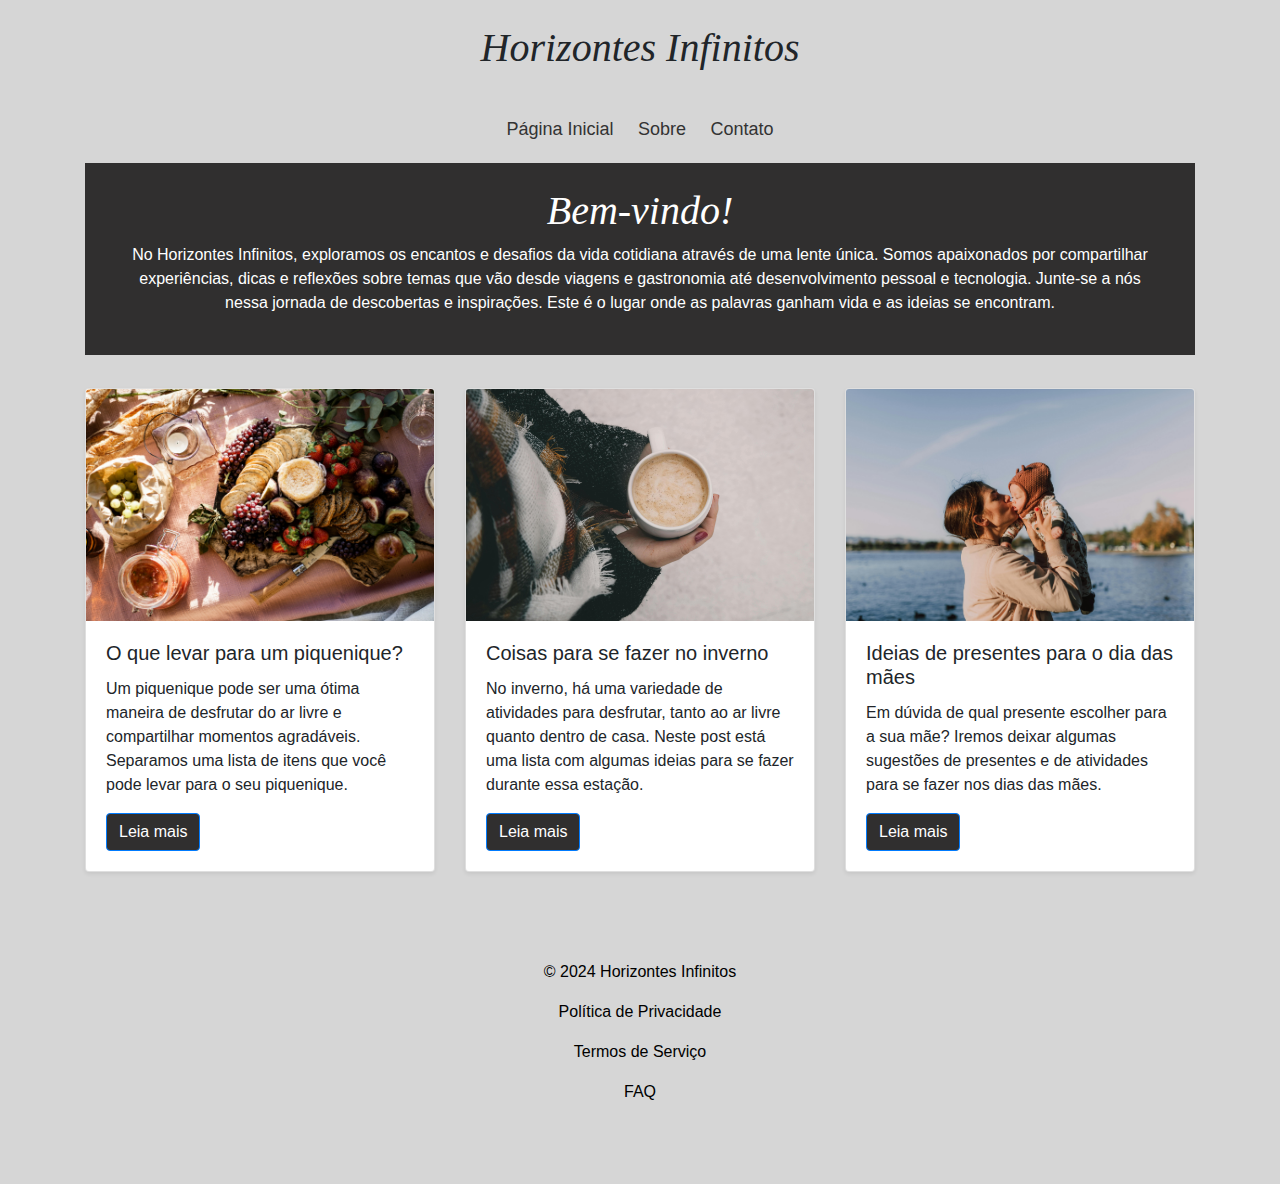
<file: index.html>
<!DOCTYPE html>
<html lang="pt-br">
<head>
  <meta charset="UTF-8">
  <meta name="viewport" content="width=device-width, initial-scale=1.0">
  <link rel="stylesheet" href="style.css">
  <title>Horizontes Infinitos</title>
  <link rel="stylesheet" href="https://stackpath.bootstrapcdn.com/bootstrap/4.5.2/css/bootstrap.min.css">
</head>
<body style="background-color: #d6d6d6;">
<div class="container">
  <h1 class="my-4" style="text-align: center; font-family: Playfair Display, Georgia, Times New Roman, serif; font-style: italic !important;">Horizontes Infinitos</h1>
  <header>
    <nav>
        <ul>
            <li><a href="index.html">Página Inicial</a></li>
            <li><a href="index.html">Sobre</a></li>
            <li><a href="index.html">Contato</a></li>
        </ul>
    </nav>
</header>

  <header class=" text-white p-4" style="background-color: #302f2f;">
    <div class="container">
      <h1 style="font-family: Playfair Display, Georgia, Times New Roman, serif; font-style: italic !important; border-radius: 1%;">Bem-vindo!</h1>
      <p>No Horizontes Infinitos, exploramos os encantos e desafios da vida cotidiana através de uma lente única. Somos apaixonados por compartilhar experiências, dicas e reflexões sobre temas que vão desde viagens e gastronomia até desenvolvimento pessoal e tecnologia. Junte-se a nós nessa jornada de descobertas e inspirações. Este é o lugar onde as palavras ganham vida e as ideias se encontram.</p>
    </div>
  </header>

  <div class="row" style="margin-top: 3%;">
    <div class="col-md-4">
      <div class="card mb-4 shadow-sm">
        <img src="img/pexels-anna-guerrero-788383-1956974.jpg" class="card-img-top" alt="Post 1">
        <div class="card-body">
          <h5 class="card-title">O que levar para um piquenique?</h5>
          <p class="card-text">Um piquenique pode ser uma ótima maneira de desfrutar do ar livre e compartilhar momentos agradáveis. Separamos uma lista de itens que você pode levar para o seu piquenique.</p>
          <a href="postpiquenique.html" class="btn btn-primary" style="background-color: #302f2f;">Leia mais</a>
        </div>
      </div>
    </div>

    <div class="col-md-4">
      <div class="card mb-4 shadow-sm">
        <img src="img/pexels-brigitte-tohm-36757-287222.jpg" class="card-img-top" alt="Post 2">
        <div class="card-body">
          <h5 class="card-title">Coisas para se fazer no inverno</h5>
          <p class="card-text">No inverno, há uma variedade de atividades para desfrutar, tanto ao ar livre quanto dentro de casa. Neste post está uma lista com algumas ideias para se fazer durante essa estação.</p>
          <a href="postinverno.html" class="btn btn-primary" style="background-color: #302f2f;">Leia mais</a>
        </div>
      </div>
    </div>

    <div class="col-md-4">
      <div class="card mb-4 shadow-sm">
        <img src="img/pexels-rdne-6849371.jpg" class="card-img-top" alt="Post 3">
        <div class="card-body">
          <h5 class="card-title">Ideias de presentes para o dia das mães</h5>
          <p class="card-text">Em dúvida de qual presente escolher para a sua mãe? Iremos deixar algumas sugestões de presentes e de atividades para se fazer nos dias das mães.</p>
          <a href="postmaes.html" class="btn btn-primary" style="background-color: #302f2f;">Leia mais</a>
        </div>
      </div>
    </div>
  </div>
</div>

<footer>
  <div class="container">
    <footer class="py-3 my-5">
      <div class="row">
        <div class="col-lg-12 text-center" style="color: black;">
          <p>&copy; 2024 Horizontes Infinitos</p>
          <p><a href="#" style="color: black;">Política de Privacidade</a></p>
          <p><a href="#" style="color: black;">Termos de Serviço</a></p>      
          <p><a href="#" style="color: black;">FAQ</a></p>
        </div>
      </div>
    </footer>
  </div>
</footer>

  <script src="https://ajax.googleapis.com/ajax/libs/jquery/3.5.1/jquery.min.js"></script>
  <script src="https://cdnjs.cloudflare.com/ajax/libs/popper.js/1.16.0/umd/popper.min.js"></script>
  <script src="https://maxcdn.bootstrapcdn.com/bootstrap/4.5.2/js/bootstrap.min.js"></script>
</body>
</html>
</file>
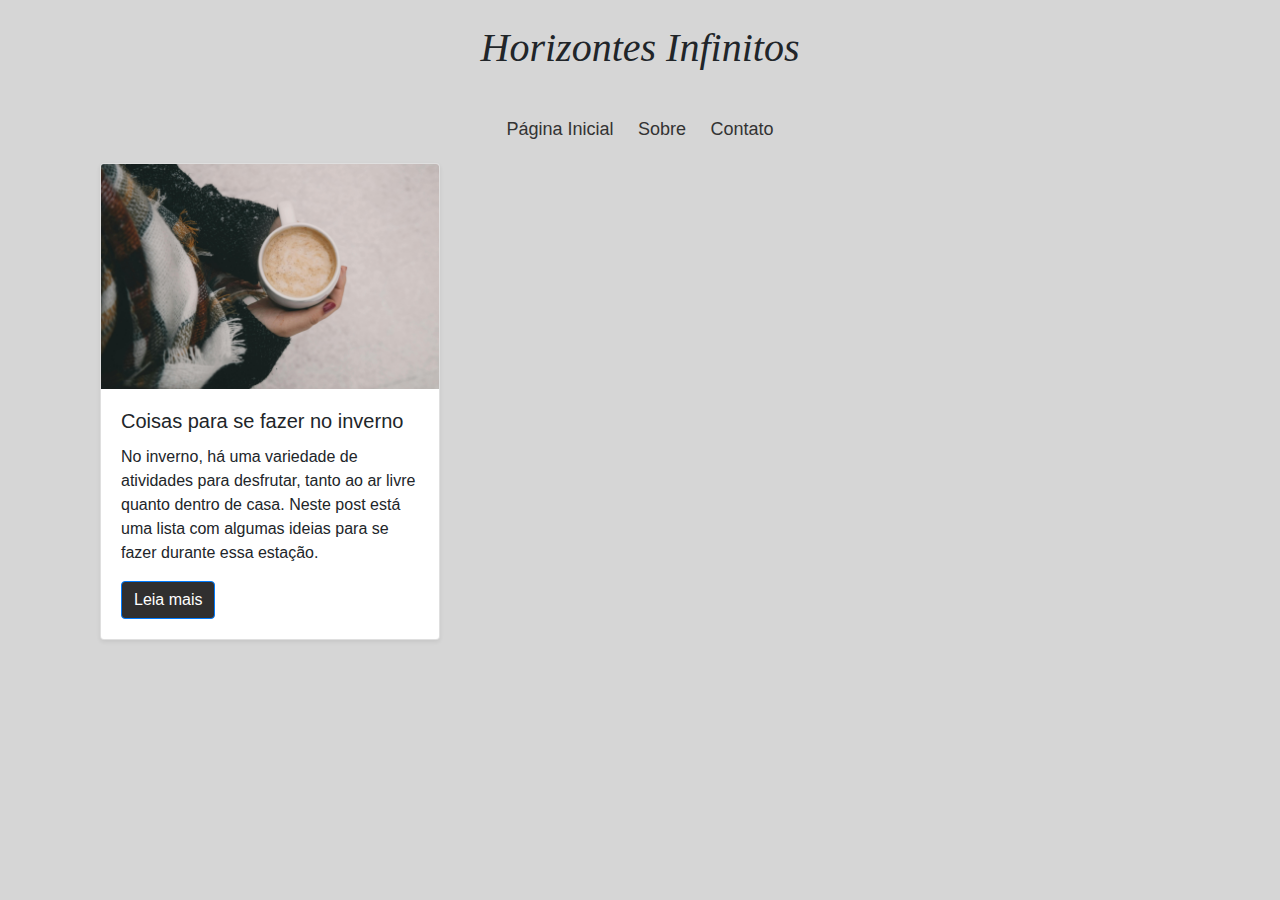
<file: postinverno.html>
<!DOCTYPE html>
<html lang="en">
<head>
    <meta charset="UTF-8">
    <meta name="viewport" content="width=device-width, initial-scale=1.0">
    <link rel="stylesheet" href="style.css">
    <link rel="stylesheet" href="https://stackpath.bootstrapcdn.com/bootstrap/4.5.2/css/bootstrap.min.css">
    <title>Coisas para se fazer no inverno</title>
</head>
<body style="background-color: #d6d6d6;">
    <div class="container">
        <h1 class="my-4" style="text-align: center; font-family: Playfair Display, Georgia, Times New Roman, serif; font-style: italic !important;">Horizontes Infinitos</h1>
        <header>
          <nav>
              <ul>
                  <li><a href="index.html">Página Inicial</a></li>
                  <li><a href="index.html">Sobre</a></li>
                  <li><a href="index.html">Contato</a></li>
              </ul>
          </nav>
      </header>

      <div class="col-md-4">
        <div class="card mb-4 shadow-sm">
          <img src="img/pexels-brigitte-tohm-36757-287222.jpg" class="card-img-top" alt="Post 2">
          <div class="card-body">
            <h5 class="card-title">Coisas para se fazer no inverno</h5>
            <p class="card-text">No inverno, há uma variedade de atividades para desfrutar, tanto ao ar livre quanto dentro de casa. Neste post está uma lista com algumas ideias para se fazer durante essa estação.</p>
            <a href="#" class="btn btn-primary" style="background-color: #302f2f;">Leia mais</a>
          </div>
        </div>
      </div>
</body>
</html>
</file>
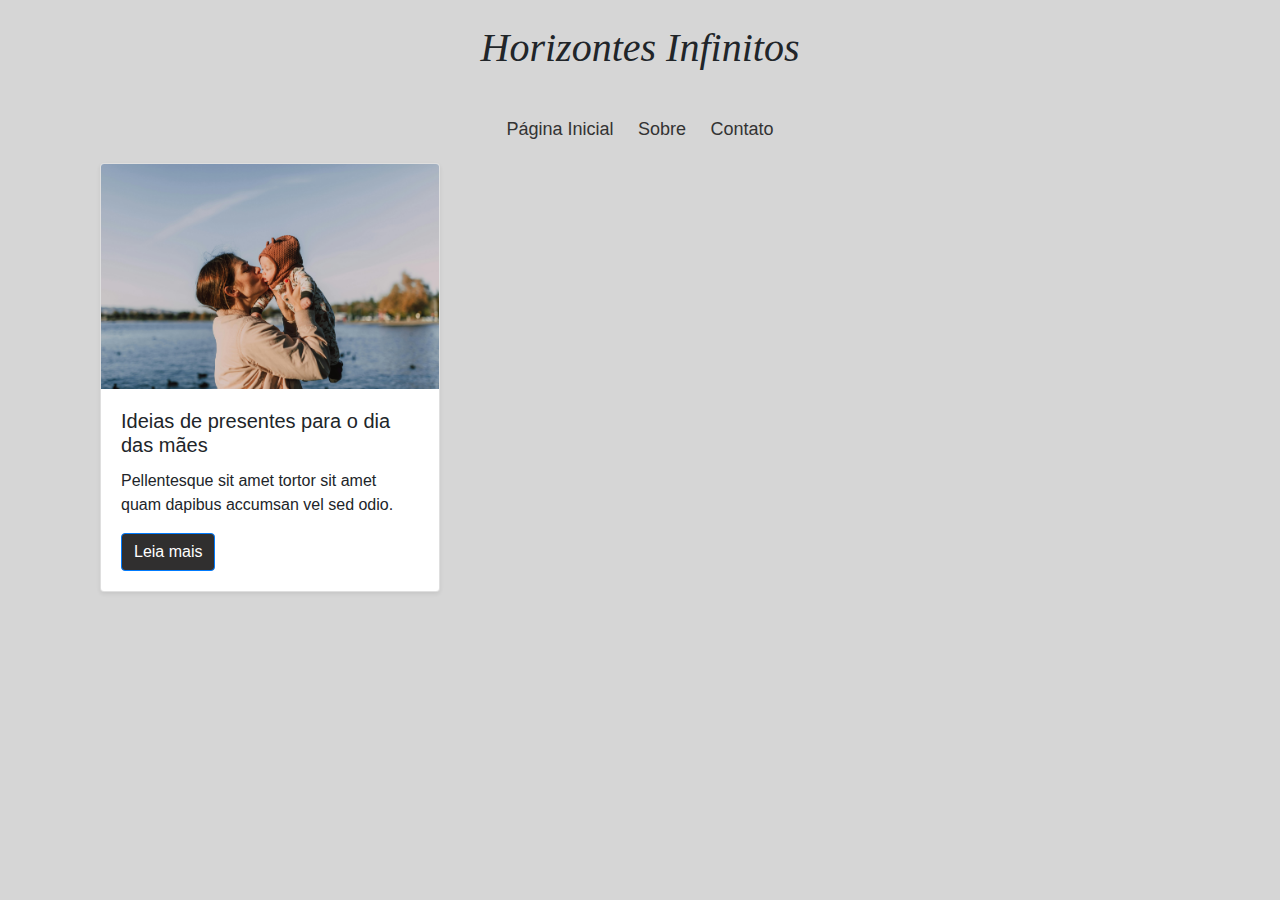
<file: postmaes.html>
<!DOCTYPE html>
<html lang="en">
<head>
    <meta charset="UTF-8">
    <meta name="viewport" content="width=device-width, initial-scale=1.0">
    <link rel="stylesheet" href="style.css">
    <link rel="stylesheet" href="https://stackpath.bootstrapcdn.com/bootstrap/4.5.2/css/bootstrap.min.css">
    <title>Ideias de presentes para o dia das mães</title>
</head>
<body style="background-color: #d6d6d6;">
    <div class="container">
        <h1 class="my-4" style="text-align: center; font-family: Playfair Display, Georgia, Times New Roman, serif; font-style: italic !important;">Horizontes Infinitos</h1>
        <header>
          <nav>
              <ul>
                  <li><a href="index.html">Página Inicial</a></li>
                  <li><a href="index.html">Sobre</a></li>
                  <li><a href="index.html">Contato</a></li>
              </ul>
          </nav>
      </header>

      <div class="col-md-4">
        <div class="card mb-4 shadow-sm">
          <img src="img/pexels-rdne-6849371.jpg" class="card-img-top" alt="Post 3">
          <div class="card-body">
            <h5 class="card-title">Ideias de presentes para o dia das mães</h5>
            <p class="card-text">Pellentesque sit amet tortor sit amet quam dapibus accumsan vel sed odio.</p>
            <a href="#" class="btn btn-primary" style="background-color: #302f2f;">Leia mais</a>
          </div>
        </div>
      </div>
</body>
</html>
</file>
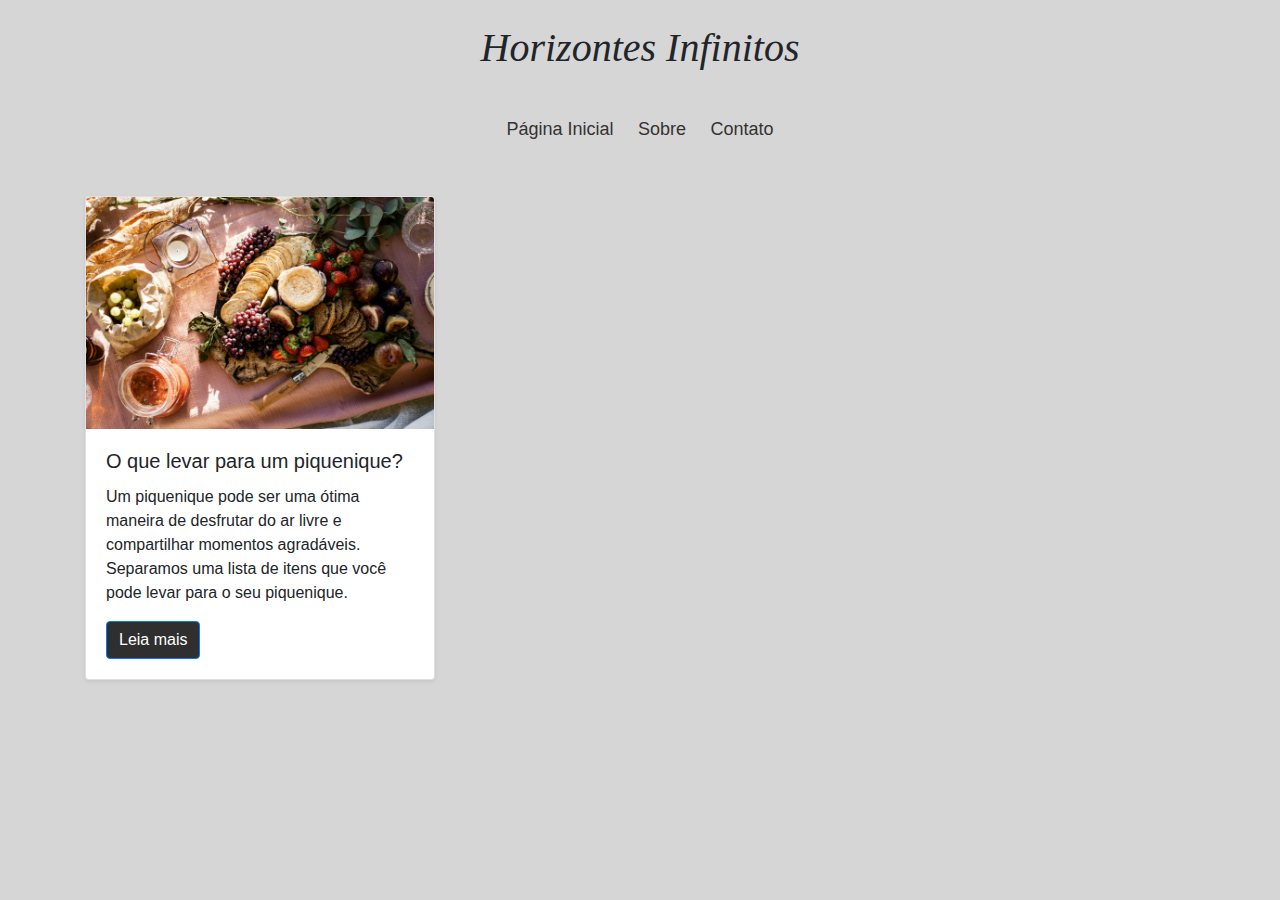
<file: postpiquenique.html>
<!DOCTYPE html>
<html lang="en">
<head>
    <meta charset="UTF-8">
    <meta name="viewport" content="width=device-width, initial-scale=1.0">
    <link rel="stylesheet" href="style.css">
    <link rel="stylesheet" href="https://stackpath.bootstrapcdn.com/bootstrap/4.5.2/css/bootstrap.min.css">
    <title>O  que levar para um piquinique?</title>
</head>
<body style="background-color: #d6d6d6;">
    <div class="container">
        <h1 class="my-4" style="text-align: center; font-family: Playfair Display, Georgia, Times New Roman, serif; font-style: italic !important;">Horizontes Infinitos</h1>
        <header>
          <nav>
              <ul>
                  <li><a href="index.html">Página Inicial</a></li>
                  <li><a href="index.html">Sobre</a></li>
                  <li><a href="index.html">Contato</a></li>
              </ul>
          </nav>
      </header>

      <div class="row" style="margin-top: 3%;">
        <div class="col-md-4">
          <div class="card mb-4 shadow-sm">
            <img src="img/pexels-anna-guerrero-788383-1956974.jpg" class="card-img-top" alt="Post 1">
            <div class="card-body">
              <h5 class="card-title">O que levar para um piquenique?</h5>
              <p class="card-text">Um piquenique pode ser uma ótima maneira de desfrutar do ar livre e compartilhar momentos agradáveis. Separamos uma lista de itens que você pode levar para o seu piquenique.</p>
              <a href="#" class="btn btn-primary" style="background-color: #302f2f;">Leia mais</a>
            </div>
          </div>
        </div>
</body>
</html>
</file>
<file: style.css>
body {
    margin: 0;
    padding: 0;
    font-family: Arial, sans-serif;
}
header {
    text-align: center;
    padding: 20px 0;
}
.logo {
    font-size: 24px;
    font-weight: bold;
    color: #333;
}
nav ul {
    list-style-type: none;
    padding: 0;
    margin: 0;
}
nav ul li {
    display: inline;
    margin: 0 10px;
}
nav ul li a {
    text-decoration: none;
    color: #333;
    font-size: 18px;
}
</file>
